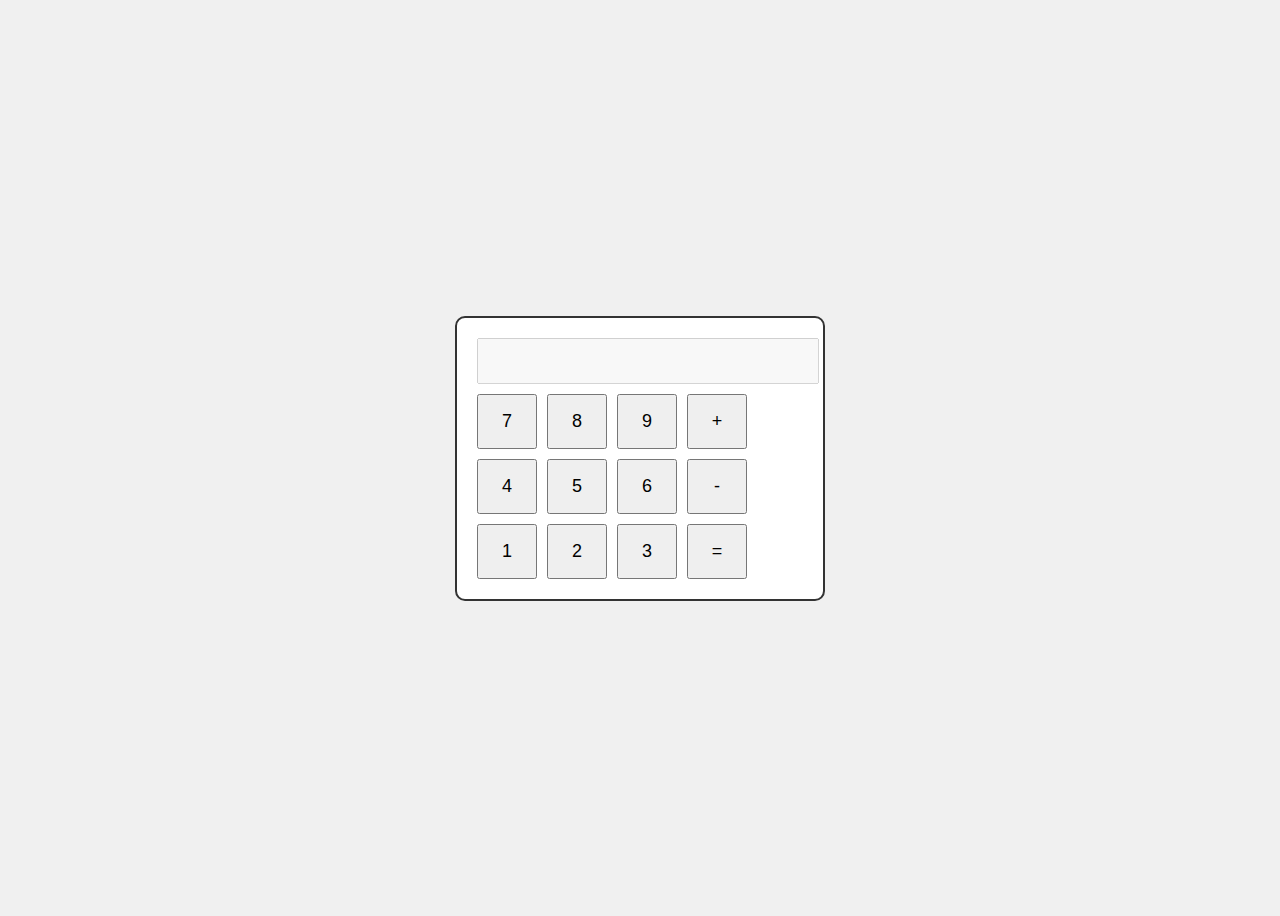
<file: calculator/Index.html>
<!DOCTYPE html>
<html lang="en">
<head>
    <meta charset="UTF-8">
    <title>Calculator</title>
    <link rel="stylesheet" href="style.css">
</head>
<body>
    <div class="calculator">
        <input type="text" id="display"disabled>
        <div class="buttons">
            <button onclick="appendValue('7')">7</button>
            <button onclick="appendValue('8')">8</button>
            <button onclick="appendValue('9')">9</button>
            <button onclick="appendValue('+')">+</button>


            <button onclick="appendValue('4')">4</button>
            <button onclick="appendValue('5')">5</button>
            <button onclick="appendValue('6')">6</button>
            <button onclick="appendValue('-')">-</button>

            <button onclick="appendValue('1')">1</button>
            <button onclick="appendValue('2')">2</button>
            <button onclick="appendValue('3')">3</button>
            <button onclick="calculateResult('=')">=</button>
            </div>
            </div>
            <script src="script.js"></script>

</body>
</html>
</file>
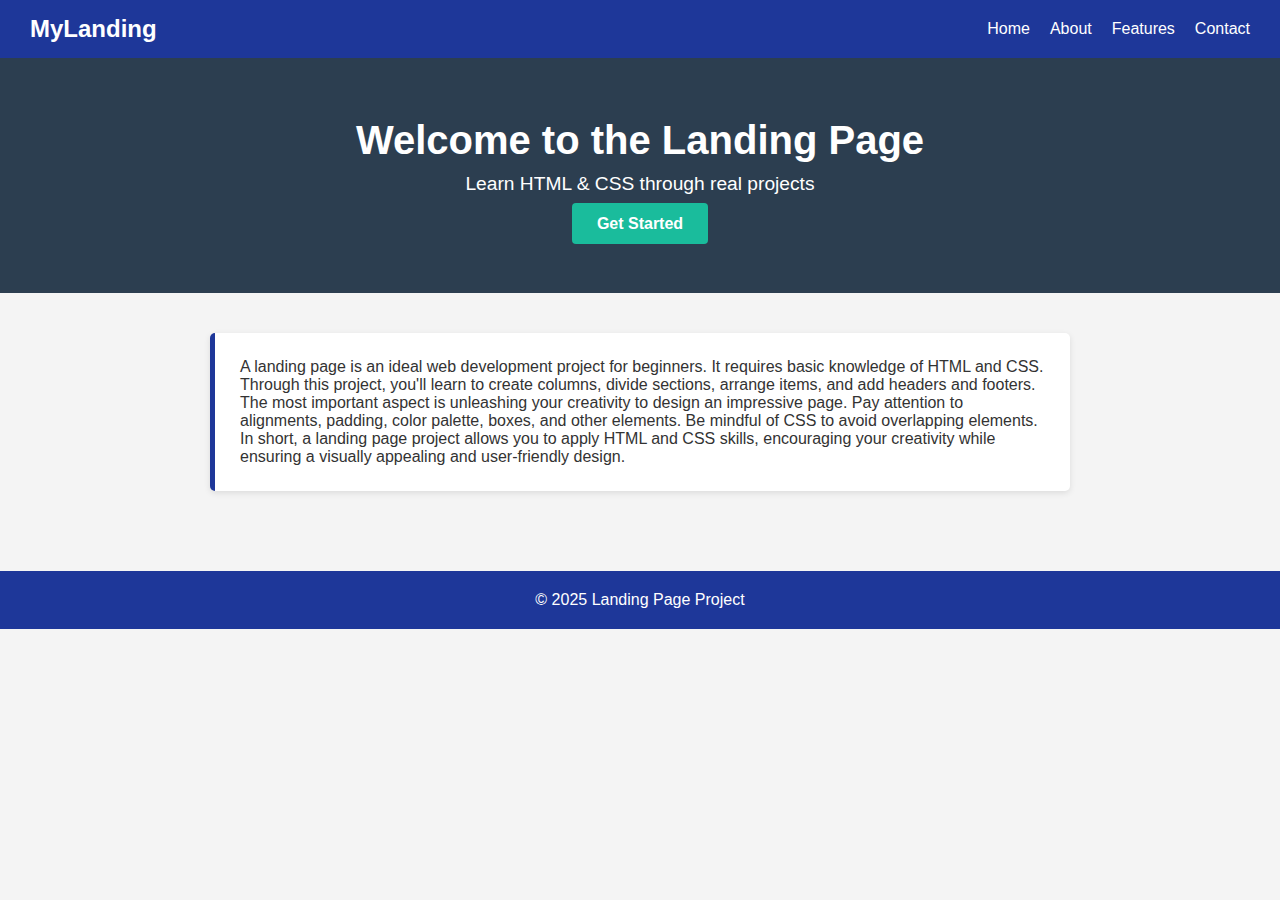
<file: landing page codsoft/Index.html>
<!DOCTYPE html>
<html lang="en">
<head>
  <meta charset="UTF-8">
  <meta name="viewport" content="width=device-width, initial-scale=1.0">
  <title>Landing Page</title>
  <link rel="stylesheet" href="style.css">
</head>
<body>

  <nav>
    <div class="logo">MyLanding</div>
    <ul class="nav-links">
      <li><a href="#">Home</a></li>
      <li><a href="#">About</a></li>
      <li><a href="#">Features</a></li>
      <li><a href="#">Contact</a></li>
    </ul>
  </nav>

  <header class="hero">
    <h1>Welcome to the Landing Page</h1>
    <p>Learn HTML & CSS through real projects</p>
    <a href="#" class="cta-button">Get Started</a>
  </header>

  <main>
    <section class="intro">
      <p>
        A landing page is an ideal web development project for beginners. It requires basic knowledge of HTML and CSS. Through this project, you'll learn to create columns, divide sections, arrange items, and add headers and footers.
      </p>
      <p>
        The most important aspect is unleashing your creativity to design an impressive page. Pay attention to alignments, padding, color palette, boxes, and other elements. Be mindful of CSS to avoid overlapping elements.
      </p>
      <p>
        In short, a landing page project allows you to apply HTML and CSS skills, encouraging your creativity while ensuring a visually appealing and user-friendly design.
      </p>
    </section>
  </main>

  <footer>
    <p>&copy; 2025 Landing Page Project</p>
  </footer>

</body>
</html>
</file>
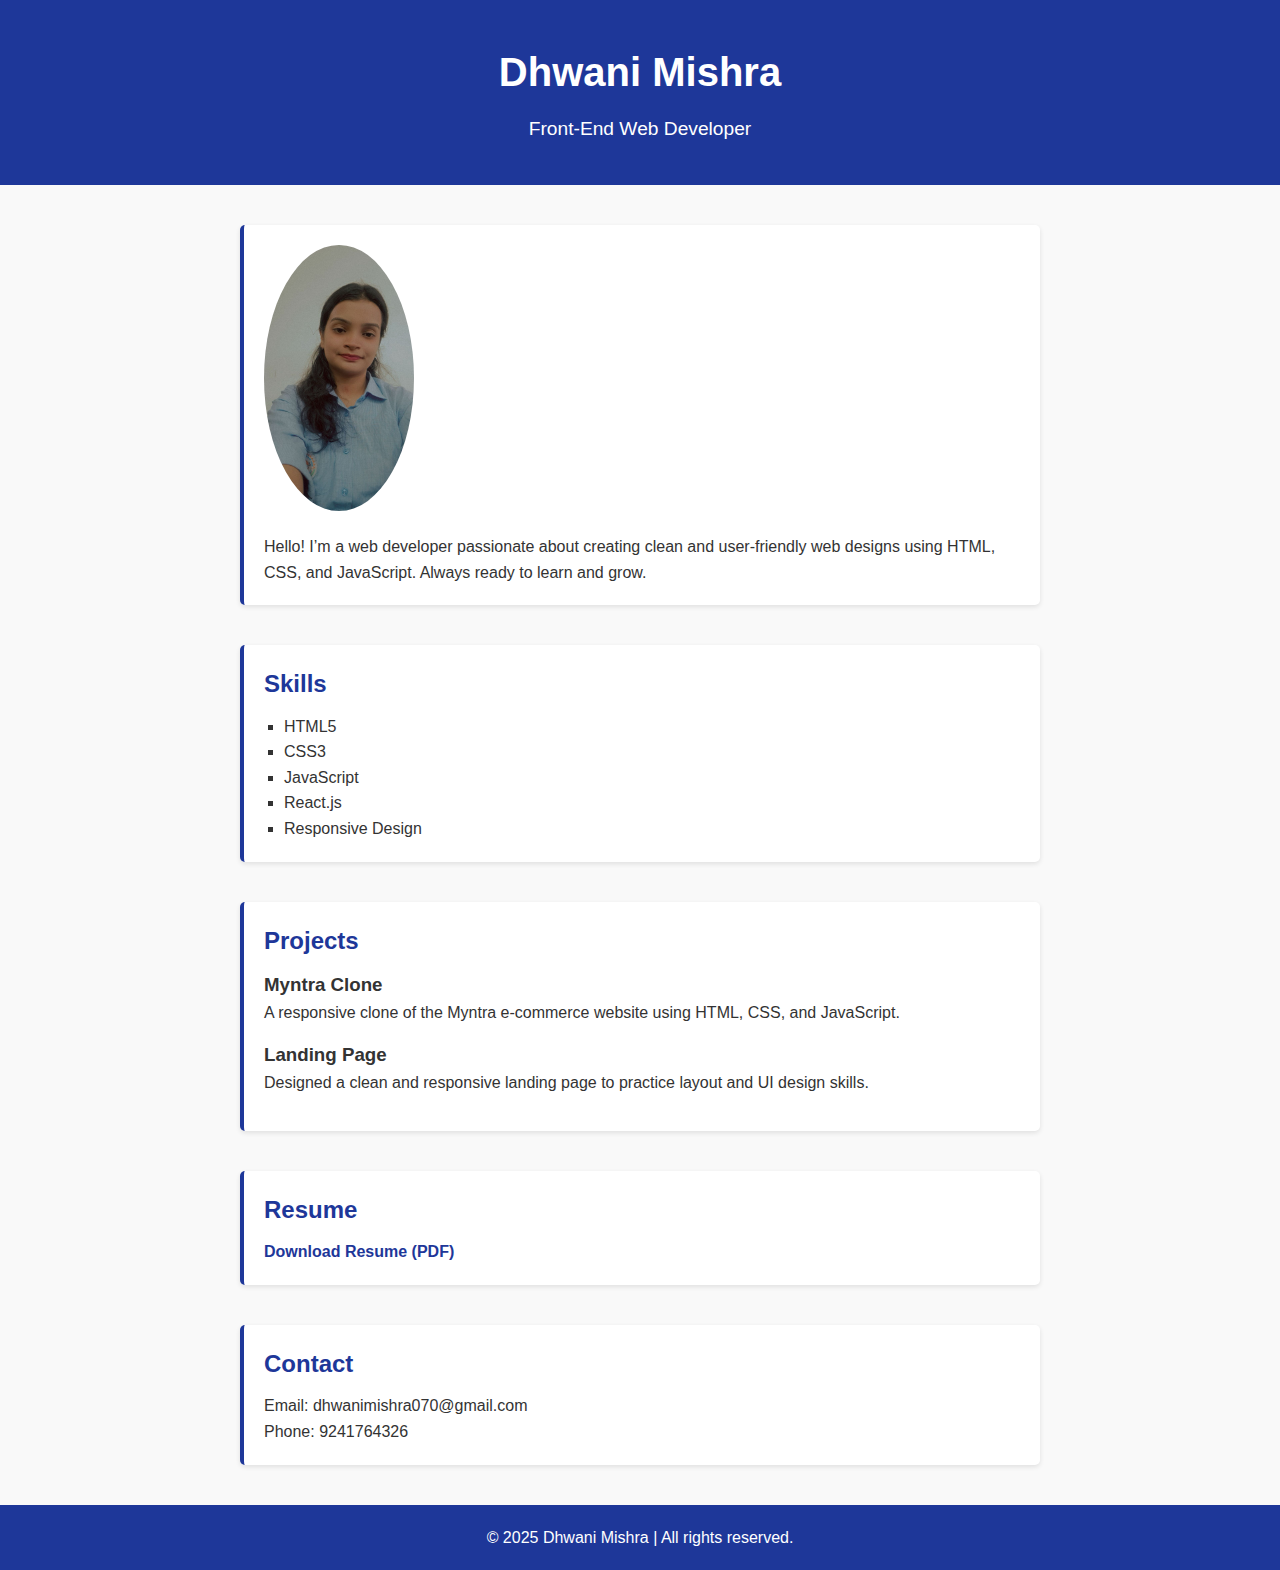
<file: Portfolio/Index.html>
<!DOCTYPE html>
<html lang="en">
<head>
  <meta charset="UTF-8" />
  <meta name="viewport" content="width=device-width, initial-scale=1.0"/>
  <title>My Portfolio</title>
  <link rel="stylesheet" href="style.css" />
</head>
<body>

  <!-- Header Section -->
  <header>
    <h1>Dhwani Mishra</h1>
    <p>Front-End Web Developer</p>
  </header>

  <!-- About Section -->
  <section id="about">
    <img src="photo.jpg" alt="Profile Photo" />
    <p>Hello! I’m a web developer passionate about creating clean and user-friendly web designs using HTML, CSS, and JavaScript. Always ready to learn and grow.</p>
  </section>

  <!-- Skills Section -->
  <section id="skills">
    <h2>Skills</h2>
    <ul>
      <li>HTML5</li>
      <li>CSS3</li>
      <li>JavaScript</li>
      <li>React.js</li>
      <li>Responsive Design</li>
    </ul>
  </section>

  <!-- Projects Section -->
  <section id="projects">
    <h2>Projects</h2>
    <div class="project">
      <h3>Myntra Clone</h3>
      <p>A responsive clone of the Myntra e-commerce website using HTML, CSS, and JavaScript.</p>
    </div>
    <div class="project">
      <h3>Landing Page</h3>
      <p>Designed a clean and responsive landing page to practice layout and UI design skills.</p>
    </div>
  </section>

  <!-- Resume Section -->
  <section id="resume">
    <h2>Resume</h2>
    <a href="Resume.pdf" target="_blank">Download Resume (PDF)</a>
  </section>

  <!-- Contact Section -->
  <section id="contact">
    <h2>Contact</h2>
    <p>Email: dhwanimishra070@gmail.com</p>
    <p>Phone: 9241764326</p>
  </section>

  <!-- Footer -->
  <footer>
    <p>&copy; 2025 Dhwani Mishra | All rights reserved.</p>
  </footer>

</body>
</html>
</file>
<file: calculator/style.css>
body {
  display: flex;
  justify-content: center;
  align-items: center;
  height: 100vh;
  background-color: #f0f0f0;
}

.calculator {
  border: 2px solid #333;
  padding: 20px;
  border-radius: 10px;
  background: white;
}

#display {
  width: 100%;
  height: 40px;
  font-size: 24px;
  margin-bottom: 10px;
  text-align: right;
  padding-right: 10px;
}

.buttons {
  display: grid;
  grid-template-columns: repeat(4, 60px);
  gap: 10px;
}

button {
  padding: 15px;
  font-size: 18px;
  cursor: pointer;
}
</file>
<file: landing page codsoft/style.css>
* {
  margin: 0;
  padding: 0;
  box-sizing: border-box;
}

body {
  font-family: 'Segoe UI', Tahoma, Geneva, Verdana, sans-serif;
  background-color: #f4f4f4;
  color: #333;
}

nav {
  background-color: #1e3799;
  color: white;
  padding: 15px 30px;
  display: flex;
  justify-content: space-between;
  align-items: center;
}

.logo {
  font-size: 1.5rem;
  font-weight: bold;
}

.nav-links {
  list-style: none;
  display: flex;
  gap: 20px;
}

.nav-links li a {
  color: white;
  text-decoration: none;
  font-weight: 500;
}

.hero {
  background-color: #2c3e50;
  color: white;
  text-align: center;
  padding: 60px 20px;
}

.hero h1 {
  font-size: 2.5rem;
  margin-bottom: 10px;
}

.hero p {
  font-size: 1.2rem;
  margin-bottom: 20px;
}

.cta-button {
  background-color: #1abc9c;
  color: white;
  padding: 12px 25px;
  text-decoration: none;
  font-weight: bold;
  border-radius: 4px;
  transition: background-color 0.3s ease;
}

.cta-button:hover {
  background-color: #16a085;
}

main {
  padding: 40px 20px;
  max-width: 900px;
  margin: auto;
}

.intro {
  background-color: white;
  padding: 25px;
  border-left: 5px solid #1e3799;
  border-radius: 5px;
  box-shadow: 0 2px 6px rgba(0, 0, 0, 0.1);
}

footer {
  text-align: center;
  padding: 20px;
  background-color: #1e3799;
  color: white;
  margin-top: 40px;
}
</file>
<file: Portfolio/style.css>
* {
  margin: 0;
  padding: 0;
  box-sizing: border-box;
}

body {
  font-family: Arial, sans-serif;
  background: #f9f9f9;
  color: #333;
  line-height: 1.6;
}

header {
  background: #1e3799;
  color: white;
  text-align: center;
  padding: 40px 20px;
}

header h1 {
  font-size: 2.5rem;
}

header p {
  font-size: 1.2rem;
  margin-top: 10px;
}

section {
  max-width: 800px;
  margin: 40px auto;
  padding: 20px;
  background: white;
  border-left: 4px solid #1e3799;
  border-radius: 5px;
  box-shadow: 0 2px 5px rgba(0, 0, 0, 0.1);
}

#about img {
  width: 150px;
  border-radius: 50%;
  margin-bottom: 15px;
}

h2 {
  color: #1e3799;
  margin-bottom: 10px;
}

ul {
  list-style-type: square;
  padding-left: 20px;
}

.project {
  margin-bottom: 15px;
}

a {
  color: #1e3799;
  text-decoration: none;
  font-weight: bold;
}

a:hover {
  text-decoration: underline;
}

footer {
  text-align: center;
  padding: 20px;
  background: #1e3799;
  color: white;
  margin-top: 40px;
}
</file>
